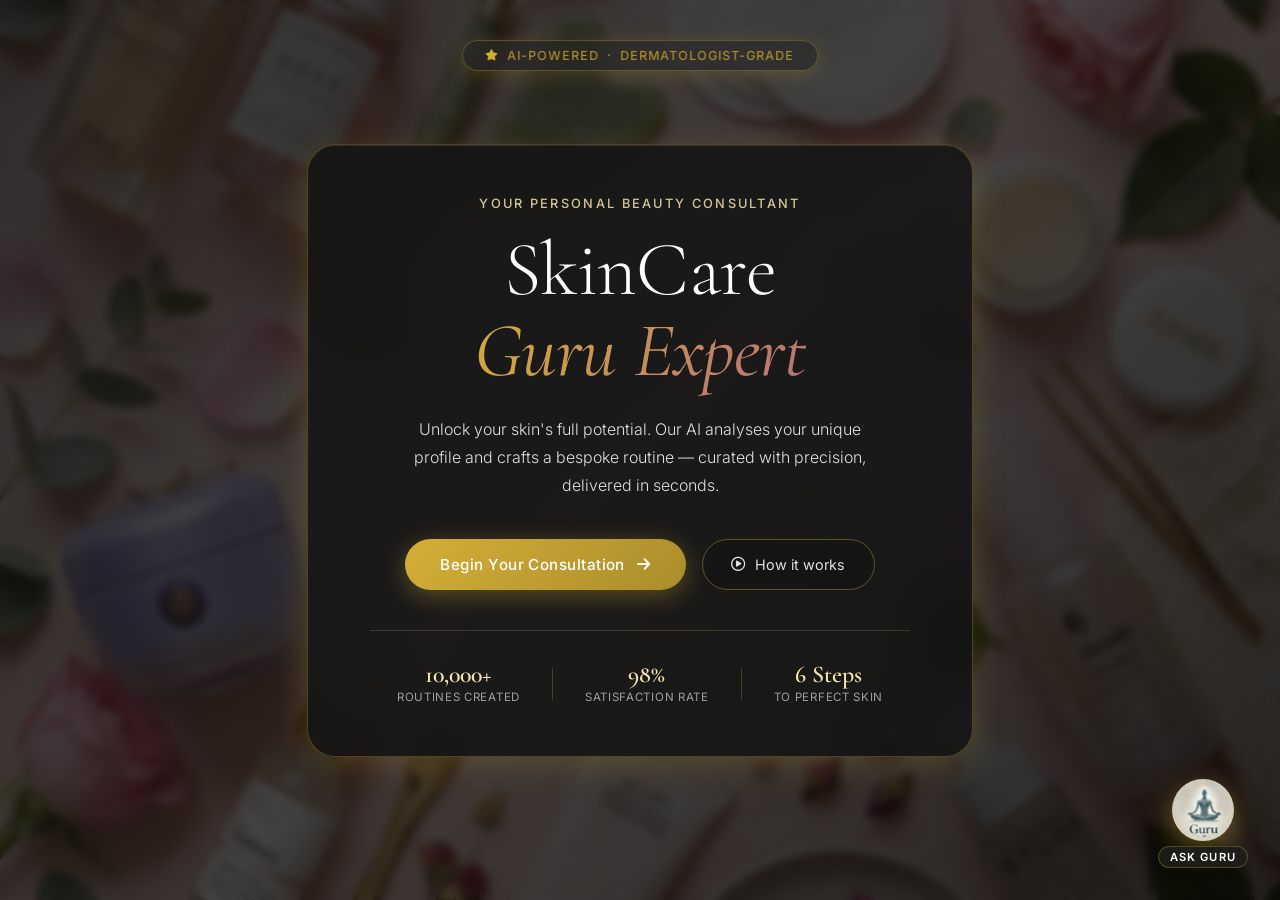
<file: frontend/index.html>
<!DOCTYPE html>
<html lang="en">

<head>
    <meta charset="UTF-8">
    <meta name="viewport" content="width=device-width, initial-scale=1.0">
    <title>SkinCare Guru Expert — AI Powered Beauty Consultant</title>
    <meta name="description"
        content="Meet SkinCare Guru Expert — your personal AI-powered beauty consultant. Get curated skincare routines and personalized product picks based on your unique skin profile.">
    <link rel="preconnect" href="https://fonts.googleapis.com">
    <link rel="preconnect" href="https://fonts.gstatic.com" crossorigin>
    <link
        href="https://fonts.googleapis.com/css2?family=Cormorant+Garamond:ital,wght@0,300;0,400;0,600;1,300;1,400&family=Inter:wght@300;400;500;600&display=swap"
        rel="stylesheet">
    <link rel="stylesheet" href="https://cdnjs.cloudflare.com/ajax/libs/font-awesome/6.4.0/css/all.min.css">
    <link rel="stylesheet" href="style.css?v=3">
</head>

<body>

    <!-- Hero Section -->
    <main class="hero">

        <!-- Subtle overlay for readability -->
        <div class="hero-overlay"></div>

        <!-- Floating badge -->
        <div class="hero-badge animate-fade-in-down">
            <i class="fa-solid fa-star"></i> AI-Powered &nbsp;·&nbsp; Dermatologist-Grade
        </div>

        <!-- Main content card -->
        <div class="hero-card animate-fade-in-up">
            <p class="hero-eyebrow">Your Personal Beauty Consultant</p>
            <h1 class="hero-title">SkinCare<br><em>Guru Expert</em></h1>
            <p class="hero-subtitle">
                Unlock your skin's full potential. Our AI analyses your unique profile and crafts a
                bespoke routine — curated with precision, delivered in seconds.
            </p>

            <div class="hero-actions">
                <button class="btn-primary" id="start-btn" onclick="openChat()">
                    <span>Begin Your Consultation</span>
                    <i class="fa-solid fa-arrow-right"></i>
                </button>
                <button class="btn-secondary">
                    <i class="fa-regular fa-circle-play"></i>
                    <span>How it works</span>
                </button>
            </div>

            <!-- Trust indicators -->
            <div class="hero-trust">
                <div class="trust-item">
                    <strong>10,000+</strong>
                    <span>Routines Created</span>
                </div>
                <div class="trust-divider"></div>
                <div class="trust-item">
                    <strong>98%</strong>
                    <span>Satisfaction Rate</span>
                </div>
                <div class="trust-divider"></div>
                <div class="trust-item">
                    <strong>6 Steps</strong>
                    <span>To Perfect Skin</span>
                </div>
            </div>
        </div>

    </main>

    <!-- Chatbot Orb -->
    <div id="chatbot-orb" class="chatbot-orb" onclick="openChat()" title="Start your skincare consultation">
        <img src="images/guru-logo.png" alt="Guru Logo" class="orb-icon">
        <span class="orb-label">Ask Guru</span>
    </div>

    <!-- Chat Window -->
    <div id="chat-window" class="chat-window hidden">

        <!-- Header -->
        <div class="chat-header">
            <div class="header-left">
                <button id="back-btn" class="header-nav-btn hidden" onclick="goBack()" title="Go Back">
                    <i class="fa-solid fa-chevron-left"></i>
                </button>
            </div>
            <div class="header-center">
                <h3 id="chat-header-title">SkinCare Guru</h3>
            </div>
            <div class="header-right">
                <!-- Voice Mode Toggle -->
                <button class="header-nav-btn voice-toggle-btn hidden" id="voice-toggle-btn" onclick="toggleVoiceMode()" title="Toggle Voice Mode" aria-label="Toggle voice mode">
                    <i class="fa-solid fa-microphone-slash" id="voice-toggle-icon"></i>
                </button>
                <button class="header-nav-btn" onclick="restartChat()" title="Start Over">
                    <i class="fa-solid fa-rotate-left"></i>
                </button>
                <button class="header-nav-btn" onclick="closeChat()" aria-label="Close chat">
                    <i class="fa-solid fa-xmark"></i>
                </button>
            </div>
        </div>

        <!-- Progress Bar -->
        <div class="progress-track">
            <div id="step-bar" class="progress-fill"></div>
        </div>
        <div id="step-label" class="step-label"></div>

        <!-- Wizard Screen (single page at a time) -->
        <div id="chat-screen" class="chat-screen">
            <div id="typing-indicator" class="typing-indicator hidden">
                <span></span><span></span><span></span>
            </div>
            <div id="chat-question" class="chat-question"></div>
            <div id="options-container" class="options-container"></div>
        </div>

        <!-- Options Footer -->
        <div class="chat-footer">
            <div class="footer-center">
                <div class="footer-attribution">
                    Powered by GuruAi Labs
                </div>
            </div>
        </div>

        <!-- Voice Status Overlay — shown when Guru is listening -->
        <div id="voice-overlay" class="voice-overlay hidden" aria-live="polite" aria-label="Voice listening status">
            <div class="voice-overlay-inner">
                <!-- Animated pulse rings -->
                <div class="voice-pulse-ring voice-pulse-ring--1"></div>
                <div class="voice-pulse-ring voice-pulse-ring--2"></div>
                <div class="voice-pulse-ring voice-pulse-ring--3"></div>
                <!-- Mic Icon at center -->
                <div class="voice-pulse-core">
                    <i class="fa-solid fa-microphone" id="voice-core-icon"></i>
                </div>
            </div>
            <p class="voice-status-label" id="voice-status-label">Listening...</p>
            <button class="voice-cancel-btn" id="voice-cancel-btn" onclick="cancelVoice()">
                <i class="fa-solid fa-xmark"></i> Cancel
            </button>
        </div>

    </div>

    <script src="app.js"></script>
</body>

</html>
</file>
<file: frontend/style.css>
/* ============================================================
   SkinCare Guru Expert — Ultra Premium CSS
   ============================================================ */

@import url('https://fonts.googleapis.com/css2?family=Cormorant+Garamond:ital,wght@0,300;0,400;0,600;1,300;1,400&family=Inter:wght@300;400;500;600&family=Lora:ital,wght@0,400;0,500;1,400&display=swap');

:root {
    --gold: #d4af37;
    --gold-light: #f3e5ab;
    --gold-dark: #aa8c2c;
    --rose: #b76e79;
    --cream: #121212;
    --text-dark: #ffffff;
    --text-mid: #e0e0e0;
    --text-light: #a0a0a0;
    --glass-bg: rgba(20, 20, 20, 0.85);
    --glass-border: rgba(212, 175, 55, 0.3);
    --shadow-warm: rgba(212, 175, 55, 0.2);
    --bot-bg: rgba(40, 40, 40, 0.95);
    --user-bg: rgba(212, 175, 55, 0.15);
    --chat-accent: linear-gradient(135deg, #d4af37 0%, #b76e79 100%);
}

*,
*::before,
*::after {
    box-sizing: border-box;
    margin: 0;
    padding: 0;
}

html,
body {
    height: 100%;
    font-family: 'Inter', sans-serif;
    -webkit-font-smoothing: antialiased;
}

/* ─── Hero / Background ─────────────────────────────────── */

.hero {
    position: relative;
    min-height: 100vh;
    display: flex;
    align-items: center;
    justify-content: center;
    background-image: url('bg.png');
    background-size: cover;
    background-position: center;
    background-repeat: no-repeat;
    overflow: hidden;
}

.hero-overlay {
    position: absolute;
    inset: 0;
    background: linear-gradient(135deg,
            rgba(15, 15, 15, 0.85) 0%,
            rgba(10, 10, 10, 0.75) 50%,
            rgba(5, 5, 5, 0.85) 100%);
    backdrop-filter: blur(4px);
}

/* ─── Floating Badge ────────────────────────────────────── */

.hero-badge {
    position: absolute;
    top: 2.5rem;
    left: 50%;
    transform: translateX(-50%);
    display: flex;
    align-items: center;
    gap: 0.5rem;
    background: rgba(40, 40, 40, 0.6);
    border: 1px solid var(--glass-border);
    backdrop-filter: blur(12px);
    padding: 0.45rem 1.4rem;
    border-radius: 50px;
    font-size: 0.78rem;
    font-weight: 500;
    letter-spacing: 0.08em;
    color: var(--gold-dark);
    text-transform: uppercase;
    box-shadow: 0 4px 20px var(--shadow-warm);
    white-space: nowrap;
    z-index: 10;
}

.hero-badge i {
    color: var(--gold);
    font-size: 0.7rem;
}

/* ─── Hero Card ─────────────────────────────────────────── */

.hero-card {
    position: relative;
    z-index: 5;
    text-align: center;
    background: var(--glass-bg);
    border: 1px solid var(--glass-border);
    backdrop-filter: blur(24px);
    -webkit-backdrop-filter: blur(24px);
    border-radius: 28px;
    padding: clamp(2.4rem, 4vw, 4rem) clamp(1.8rem, 4.8vw, 4.5rem);
    max-width: clamp(640px, 52vw, 860px);
    width: min(92vw, 860px);
    box-shadow:
        0 8px 32px var(--shadow-warm),
        0 1px 0 rgba(255, 255, 255, 0.1) inset;
}

.hero-eyebrow {
    font-size: 0.8rem;
    font-weight: 500;
    letter-spacing: 0.18em;
    text-transform: uppercase;
    color: var(--gold-light);
    margin-bottom: 1.2rem;
    opacity: 0.85;
}

.hero-title {
    font-family: 'Cormorant Garamond', Georgia, serif;
    font-size: clamp(3rem, 6vw, 4.8rem);
    font-weight: 300;
    line-height: 1.05;
    color: var(--text-dark);
    margin-bottom: 1.5rem;
    letter-spacing: -0.01em;
}

.hero-title em {
    font-style: italic;
    font-weight: 400;
    background: linear-gradient(135deg, var(--gold), var(--rose));
    -webkit-background-clip: text;
    background-clip: text;
    -webkit-text-fill-color: transparent;
}

.hero-subtitle {
    font-size: 1rem;
    font-weight: 300;
    line-height: 1.75;
    color: var(--text-mid);
    max-width: 480px;
    margin: 0 auto 2.5rem;
}

/* ─── Buttons ───────────────────────────────────────────── */

.hero-actions {
    display: flex;
    align-items: center;
    justify-content: center;
    gap: 1rem;
    flex-wrap: wrap;
    margin-bottom: 2.5rem;
}

.btn-primary {
    display: inline-flex;
    align-items: center;
    gap: 0.75rem;
    padding: 1rem 2.2rem;
    background: linear-gradient(135deg, var(--gold) 0%, var(--gold-dark) 100%);
    color: #fff;
    border: none;
    border-radius: 50px;
    font-family: 'Inter', sans-serif;
    font-size: 0.95rem;
    font-weight: 500;
    letter-spacing: 0.03em;
    cursor: pointer;
    transition: all 0.35s cubic-bezier(0.25, 0.46, 0.45, 0.94);
    box-shadow: 0 6px 24px rgba(212, 175, 55, 0.35);
}

.btn-primary:hover {
    transform: translateY(-3px);
    box-shadow: 0 12px 32px rgba(212, 175, 55, 0.45);
    gap: 1rem;
}

.btn-secondary {
    display: inline-flex;
    align-items: center;
    gap: 0.6rem;
    padding: 1rem 1.8rem;
    background: transparent;
    color: var(--text-mid);
    border: 1px solid rgba(212, 175, 55, 0.4);
    border-radius: 50px;
    font-family: 'Inter', sans-serif;
    font-size: 0.9rem;
    font-weight: 400;
    cursor: pointer;
    transition: all 0.3s ease;
    backdrop-filter: blur(8px);
}

.btn-secondary:hover {
    background: rgba(40, 40, 40, 0.6);
    border-color: var(--gold);
    color: var(--gold-dark);
}

/* ─── Trust Indicators ──────────────────────────────────── */

.hero-trust {
    display: flex;
    align-items: center;
    justify-content: center;
    gap: 2rem;
    padding-top: 2rem;
    border-top: 1px solid rgba(212, 175, 55, 0.2);
}

.trust-item {
    display: flex;
    flex-direction: column;
    align-items: center;
    gap: 0.2rem;
}

.trust-item strong {
    font-family: 'Cormorant Garamond', serif;
    font-size: 1.5rem;
    font-weight: 600;
    color: var(--gold-light);
    line-height: 1;
}

.trust-item span {
    font-size: 0.72rem;
    font-weight: 400;
    letter-spacing: 0.06em;
    text-transform: uppercase;
    color: var(--text-light);
}

.trust-divider {
    width: 1px;
    height: 2rem;
    background: rgba(212, 175, 55, 0.25);
}

/* ─── Chatbot Orb ───────────────────────────────────────── */

.chatbot-orb {
    position: fixed;
    bottom: clamp(18px, 2.6vw, 32px);
    right: clamp(18px, 2.6vw, 32px);
    display: flex;
    flex-direction: column;
    align-items: center;
    gap: 0.3rem;
    cursor: pointer;
    z-index: 200;
    animation: float 3s ease-in-out infinite;
}

.chatbot-orb .orb-icon {
    width: 62px;
    height: 62px;
    border-radius: 50%;
    object-fit: cover;
    background: #fff;
    display: flex;
    align-items: center;
    justify-content: center;
    box-shadow: 0 8px 28px rgba(212, 175, 55, 0.45),
        0 0 0 0 rgba(212, 175, 55, 0.4);
    transition: transform 0.3s cubic-bezier(0.175, 0.885, 0.32, 1.275);
    animation: pulse-ring 2.5s ease-out infinite;
}

.chatbot-orb:hover .orb-icon {
    transform: scale(1.12);
}

.orb-label {
    font-size: 0.7rem;
    font-weight: 600;
    letter-spacing: 0.1em;
    text-transform: uppercase;
    color: var(--text-dark);
    background: rgba(30, 30, 30, 0.85);
    padding: 0.2rem 0.7rem;
    border-radius: 20px;
    backdrop-filter: blur(8px);
    border: 1px solid rgba(212, 175, 55, 0.3);
}

/* ─── Chat Window ───────────────────────────────────────── */

.chat-window {
    position: fixed;
    bottom: clamp(18px, 2.6vw, 32px);
    right: clamp(18px, 2.6vw, 32px);
    width: clamp(340px, 30vw, 460px);
    height: clamp(620px, 82vh, 860px);
    max-height: 90vh;
    background: var(--cream);
    border: 1px solid var(--glass-border);
    border-radius: 24px;
    box-shadow: 0 24px 60px rgba(0, 0, 0, 0.15),
        0 8px 20px rgba(0, 0, 0, 0.08);
    display: flex;
    flex-direction: column;
    overflow: hidden;
    z-index: 100;
    transition: all 0.45s cubic-bezier(0.175, 0.885, 0.32, 1.275);
    transform-origin: bottom right;
}

.chat-window.full-screen-results {
    inset: 0 !important;
    width: 100vw !important;
    height: 100vh !important;
    max-height: 100vh !important;
    border-radius: 0 !important;
    z-index: 2000 !important;
    transition: all 0.6s cubic-bezier(0.19, 1, 0.22, 1);
}

.chat-window.full-screen-results .chat-screen {
    max-width: min(980px, 92vw);
    margin: 0 auto;
    padding: clamp(1.4rem, 3vw, 3rem) clamp(1rem, 2.8vw, 2rem);
}

.chat-window.hidden {
    opacity: 0;
    transform: scale(0.08);
    pointer-events: none;
}

.chat-header {
    padding: 0.85rem 1.25rem;
    background: var(--chat-accent);
    color: #fff;
    display: flex;
    justify-content: space-between;
    align-items: center;
    flex-shrink: 0;
    position: relative;
    box-shadow: 0 4px 12px rgba(0, 0, 0, 0.1);
}

.header-left,
.header-right {
    display: flex;
    align-items: center;
    gap: 0.8rem;
    min-width: 60px;
    /* Ensures symmetric centering for the title */
}

.header-right {
    justify-content: flex-end;
}

.header-center {
    flex: 1;
    text-align: center;
}

.header-center h3 {
    font-family: 'Cormorant Garamond', Georgia, serif;
    font-size: 1.15rem;
    font-weight: 500;
    letter-spacing: 0.02em;
    margin: 0;
}

.header-nav-btn {
    background: transparent;
    border: none;
    color: rgba(255, 255, 255, 0.95);
    width: 32px;
    height: 32px;
    border-radius: 50%;
    cursor: pointer;
    display: flex;
    align-items: center;
    justify-content: center;
    font-size: 0.9rem;
    transition: all 0.25s cubic-bezier(0.175, 0.885, 0.32, 1.275);
}

.header-nav-btn.hidden {
    opacity: 0;
    pointer-events: none;
}

.header-nav-btn:hover {
    background: rgba(40, 40, 40, 0.6);
    color: #fff;
    transform: scale(1.1);
}

/* ─── Progress Bar ───────────────────────────────────────── */

.progress-track {
    height: 3px;
    background: rgba(212, 175, 55, 0.15);
    flex-shrink: 0;
}

.progress-fill {
    height: 100%;
    background: linear-gradient(90deg, var(--gold), var(--rose));
    width: 0%;
    transition: width 0.5s cubic-bezier(0.4, 0, 0.2, 1);
    border-radius: 0 2px 2px 0;
}

.step-label {
    text-align: center;
    font-size: 0.65rem;
    font-weight: 500;
    letter-spacing: 0.08em;
    color: var(--text-light);
}

/* ─── Wizard Screen ──────────────────────────────────────── */

.chat-screen {
    flex: 1;
    padding: clamp(1rem, 1.6vw, 1.25rem) clamp(1rem, 1.9vw, 1.6rem) 0.6rem;
    overflow-y: auto;
    display: flex;
    flex-direction: column;
    scrollbar-width: thin;
    scrollbar-color: rgba(212, 175, 55, 0.3) transparent;
}

/* Flex spacer to push content to bottom */
.chat-screen::before {
    content: "";
    flex: 1;
}

/* Layout centering removed as all content should start from bottom */
.chat-screen.centered-layout::before {
    flex: 0;
}

.chat-screen.centered-layout::after {
    flex: 0;
}



.chat-screen::-webkit-scrollbar {
    width: 4px;
}

.chat-screen::-webkit-scrollbar-track {
    background: transparent;
}

.chat-screen::-webkit-scrollbar-thumb {
    background: rgba(212, 175, 55, 0.3);
    border-radius: 4px;
}

.chat-question {
    font-family: 'Lora', serif;
    /* New professional font for answers */
    font-size: 0.9rem;
    font-weight: 400;
    line-height: 1.6;
    color: var(--text-dark);
    margin-bottom: 0.2rem;
    text-align: center;
}

/* ─── Product Cards ─────────────────────────────────────── */

.product-card {
    display: flex;
    flex-direction: column;
    justify-content: center;
    align-items: center;
    background: rgba(30, 30, 30, 0.9);
    border: 1px solid rgba(212, 175, 55, 0.2);
    padding: 1.2rem;
    border-radius: 16px;
    margin-top: 0.8rem;
    text-align: center;
    transition: transform 0.2s, box-shadow 0.2s;
    min-width: 160px;
    flex-shrink: 0;
}

.product-card:hover {
    transform: translateY(-2px);
    box-shadow: 0 6px 20px rgba(0, 0, 0, 0.12);
}

.product-img {
    width: 120px;
    height: 120px;
    object-fit: cover;
    border-radius: 12px;
    margin-right: 0;
    margin-bottom: 12px;
    flex-shrink: 0;
    border: 1px solid rgba(212, 175, 55, 0.25);
    box-shadow: 0 4px 12px rgba(0, 0, 0, 0.08);
}

.product-info h4 {
    font-size: 0.9rem;
    font-weight: 600;
    color: var(--text-dark);
    margin: 0 0 0.3rem;
}

.product-info p {
    font-size: 0.8rem;
    color: var(--text-light);
    margin: 0;
}

/* ─── Footer / Options ───────────────────────────────────── */

.chat-footer {
    padding: 0.6rem 1.25rem;
    background: rgba(18, 18, 18, 0.98);
    border-top: 1px solid rgba(212, 175, 55, 0.15);
    flex-shrink: 0;
}

.footer-center {
    display: flex;
    justify-content: center;
    align-items: center;
    width: 100%;
}

.footer-attribution {
    font-size: 0.6rem;
    color: var(--text-light);
    letter-spacing: 0.05em;
    opacity: 0.75;
    text-transform: none !important;
    /* Force mixed case */
}

.footer-attribution strong {
    color: var(--gold-dark);
}

.options-container {
    display: flex;
    flex-wrap: wrap;
    gap: 0.5rem;
    justify-content: center;
    margin-top: 1.2rem;
    width: 100%;
}

.option-btn {
    padding: 0.55rem 1.15rem;
    border: 1.5px solid var(--gold);
    background: rgba(40, 40, 40, 0.6);
    color: var(--gold-dark);
    border-radius: 50px;
    cursor: pointer;
    font-family: 'Inter', sans-serif;
    font-size: 0.8rem;
    font-weight: 500;
    transition: all 0.22s ease;
    backdrop-filter: blur(4px);
    animation: popIn 0.3s ease both;
}

.option-btn:hover {
    background: linear-gradient(135deg, var(--gold), var(--gold-dark));
    color: #fff;
    border-color: transparent;
    transform: translateY(-2px);
    box-shadow: 0 6px 18px rgba(212, 175, 55, 0.35);
}

/* ─── Entry Cards (Step 0) ───────────────────────────────── */

.entry-card {
    display: flex;
    align-items: center;
    gap: 1.2rem;
    width: 100%;
    padding: 1.1rem 1.4rem;
    background: rgba(30, 30, 30, 0.75);
    border: 1px solid rgba(212, 175, 55, 0.25);
    border-radius: 18px;
    cursor: pointer;
    transition: all 0.3s cubic-bezier(0.175, 0.885, 0.32, 1.2);
    backdrop-filter: blur(8px);
    text-align: left;
    margin-bottom: 0.1rem;
    animation: popIn 0.4s ease both;
}

.entry-card:hover {
    background: rgba(40, 40, 40, 0.9);
    transform: translateY(-3px) scale(1.02);
    border-color: var(--gold);
    box-shadow: 0 10px 25px rgba(212, 175, 55, 0.15);
}

.entry-card-icon {
    width: 46px;
    height: 46px;
    display: flex;
    align-items: center;
    justify-content: center;
    background: linear-gradient(135deg, rgba(212, 175, 55, 0.1), rgba(212, 160, 160, 0.1));
    border-radius: 12px;
    color: var(--gold-dark);
    font-size: 1.25rem;
    flex-shrink: 0;
    border: 1px solid rgba(212, 175, 55, 0.15);
}

.entry-card-info {
    flex: 1;
}

.entry-card-info h4 {
    font-size: 0.95rem;
    font-weight: 600;
    color: var(--text-dark);
    margin: 0 0 0.2rem 0;
    letter-spacing: -0.01em;
}

.entry-card-info p {
    font-size: 0.75rem;
    color: var(--text-light);
    margin: 0;
    line-height: 1.4;
    opacity: 0.85;
}

.restart-btn {
    background: transparent;
    border-color: var(--rose);
    color: var(--text-mid);
}

.restart-btn:hover {
    background: var(--rose);
    color: #fff;
    border-color: transparent;
}

@keyframes popIn {
    from {
        opacity: 0;
        transform: scale(0.85) translateY(6px);
    }

    to {
        opacity: 1;
        transform: scale(1) translateY(0);
    }
}

/* ─── Product Cards in Question ─────────────────────────── */

.product-list {
    margin-top: 1rem;
    display: flex;
    flex-direction: row;
    gap: 0.8rem;
    overflow-x: auto;
    padding-bottom: 0.8rem;
    scrollbar-width: thin;
    scrollbar-color: rgba(212, 175, 55, 0.3) transparent;
}

.product-list::-webkit-scrollbar {
    height: 6px;
}

.product-list::-webkit-scrollbar-track {
    background: transparent;
}

.product-list::-webkit-scrollbar-thumb {
    background: rgba(212, 175, 55, 0.3);
    border-radius: 4px;
}

/* ─── Typing Indicator ──────────────────────────────────── */

.typing-indicator {
    padding: 0.75rem 1rem;
    background: var(--bot-bg);
    border-radius: 18px;
    border-bottom-left-radius: 4px;
    align-self: flex-start;
    display: inline-flex;
    gap: 5px;
    align-items: center;
    box-shadow: 0 2px 12px rgba(0, 0, 0, 0.07);
    border: 1px solid rgba(212, 175, 55, 0.15);
    margin-bottom: 0.5rem;
}

.typing-indicator.hidden {
    display: none;
}

.typing-indicator span {
    width: 6px;
    height: 6px;
    background: var(--gold);
    border-radius: 50%;
    animation: typingDot 1.2s ease-in-out infinite;
}

.typing-indicator span:nth-child(2) {
    animation-delay: 0.2s;
}

.typing-indicator span:nth-child(3) {
    animation-delay: 0.4s;
}

/* ─── Animations ────────────────────────────────────────── */

.animate-fade-in-down {
    animation: fadeInDown 0.8s ease both;
}

.animate-fade-in-up {
    animation: fadeInUp 0.9s ease 0.2s both;
}

@keyframes fadeInDown {
    from {
        opacity: 0;
        transform: translateX(-50%) translateY(-20px);
    }

    to {
        opacity: 1;
        transform: translateX(-50%) translateY(0);
    }
}

@keyframes fadeInUp {
    from {
        opacity: 0;
        transform: translateY(30px);
    }

    to {
        opacity: 1;
        transform: translateY(0);
    }
}

@keyframes fadeInMsg {
    from {
        opacity: 0;
        transform: translateY(8px);
    }

    to {
        opacity: 1;
        transform: translateY(0);
    }
}

@keyframes float {

    0%,
    100% {
        transform: translateY(0);
    }

    50% {
        transform: translateY(-6px);
    }
}

@keyframes pulse-ring {
    0% {
        box-shadow: 0 8px 28px rgba(212, 175, 55, 0.45), 0 0 0 0 rgba(212, 175, 55, 0.5);
    }

    70% {
        box-shadow: 0 8px 28px rgba(212, 175, 55, 0.45), 0 0 0 18px rgba(212, 175, 55, 0);
    }

    100% {
        box-shadow: 0 8px 28px rgba(212, 175, 55, 0.45), 0 0 0 0 rgba(212, 175, 55, 0);
    }
}

@keyframes typingDot {

    0%,
    60%,
    100% {
        transform: translateY(0);
        opacity: 0.5;
    }

    30% {
        transform: translateY(-5px);
        opacity: 1;
    }
}

@keyframes blink {

    0%,
    100% {
        opacity: 1;
    }

    50% {
        opacity: 0.4;
    }
}

/* ─── Responsive ────────────────────────────────────────── */

@media (max-width: 600px) {
    .hero-card {
        padding: 2.5rem 1.8rem;
    }

    .hero-trust {
        gap: 1.2rem;
    }

    .chat-window {
        width: calc(100vw - 2rem);
        height: min(82vh, 760px);
        right: 1rem;
        bottom: 90px;
    }

    .chatbot-orb {
        right: 1.2rem;
        bottom: 1.2rem;
    }
}

@media (max-height: 760px) {
    .chat-window {
        height: 88vh;
        max-height: 88vh;
    }
}

@media (min-width: 1280px) {
    .hero-card {
        width: min(88vw, 900px);
    }

    .chat-window {
        width: clamp(360px, 26vw, 470px);
        height: clamp(660px, 84vh, 900px);
    }
}

@media (min-width: 1700px) {
    .chat-window {
        width: 470px;
        height: min(86vh, 920px);
    }
}

/* ─── Generic Large Button ──────────────────────────────── */

.btn-large {
    width: 100%;
    padding: 1rem;
    /* Default (disabled) — muted warm grey so it reads clearly as inactive */
    background: linear-gradient(135deg, #c8bfb5, #b0a89e);
    color: rgba(255, 255, 255, 0.6);
    border: none;
    border-radius: 14px;
    font-family: 'Inter', sans-serif;
    font-size: 0.95rem;
    font-weight: 600;
    cursor: not-allowed;
    /* Smooth transition for all colour / shadow / opacity changes */
    transition: background 0.45s ease, color 0.35s ease,
                box-shadow 0.45s ease, transform 0.25s ease, opacity 0.35s ease;
    margin-top: 1rem;
    box-shadow: none;
    display: flex;
    align-items: center;
    justify-content: center;
    gap: 0.6rem;
    opacity: 0.55;
}

/* Active state — applied via JS when all groups are answered */
.btn-large.btn-ready {
    background: linear-gradient(135deg, var(--gold), var(--gold-dark));
    color: #fff;
    cursor: pointer;
    box-shadow: 0 6px 18px rgba(212, 175, 55, 0.3);
    opacity: 1;
    animation: btnUnlock 0.5s ease both;
}

.btn-large.btn-ready:hover {
    transform: translateY(-2px);
    box-shadow: 0 10px 26px rgba(212, 175, 55, 0.4);
}

/* Subtle glow-pulse that fires once when the button unlocks */
@keyframes btnUnlock {
    0%   { box-shadow: 0 0 0 0 rgba(212, 175, 55, 0); }
    30%  { box-shadow: 0 0 0 8px rgba(212, 175, 55, 0.35); }
    100% { box-shadow: 0 6px 18px rgba(212, 175, 55, 0.3); }
}

/* ─── Vertical Cards (Step 1 of Concern) ─────────────────── */

.vertical-card {
    width: 100%;
    padding: 1.25rem 1.5rem;
    background: rgba(40, 40, 40, 0.95);
    border: 1px solid rgba(212, 175, 55, 0.18);
    border-radius: 18px;
    margin-bottom: 0.8rem;
    cursor: pointer;
    transition: all 0.3s cubic-bezier(0.175, 0.885, 0.32, 1.15);
    animation: popIn 0.4s ease both;
    text-align: left;
    box-shadow: 0 4px 12px rgba(212, 175, 55, 0.04);
}

.vertical-card:hover {
    border-color: var(--gold);
    transform: translateY(-2px);
    box-shadow: 0 8px 24px rgba(212, 175, 55, 0.1);
}

.vertical-card h4 {
    font-size: 1rem;
    font-weight: 600;
    color: var(--text-dark);
    margin-bottom: 0.15rem;
    display: flex;
    justify-content: space-between;
    align-items: center;
}

.vertical-card p {
    font-size: 0.78rem;
    color: var(--text-light);
    margin: 0;
    opacity: 0.85;
}

/* ─── Form Elements (Step 2 of Concern) ─────────────────── */

.form-container {
    width: 100%;
    display: flex;
    flex-direction: column;
    gap: 1.5rem;
    margin-top: 1rem;
}

.form-group {
    display: flex;
    flex-direction: column;
    gap: 0.8rem;
}

.form-subtitle {
    font-size: 0.85rem;
    font-weight: 500;
    color: var(--text-mid);
    text-align: center;
    margin-bottom: 0.2rem;
}

.form-options {
    display: flex;
    flex-wrap: wrap;
    justify-content: center;
    gap: 0.5rem;
}

.pill-option {
    padding: 0.45rem 1rem;
    background: rgba(40, 40, 40, 0.95);
    border: 1px solid var(--gold-light);
    border-radius: 50px;
    font-size: 0.8rem;
    color: var(--text-mid);
    cursor: pointer;
    transition: all 0.2s ease;
}

.pill-option:hover {
    border-color: var(--gold);
    background: rgba(212, 175, 55, 0.05);
}

.pill-option.active {
    background: var(--gold);
    color: #fff;
    border-color: var(--gold);
    font-weight: 500;
}

/* ─── Text Input Area (Step 3/4 of Concern) ──────────────── */

.input-container {
    width: 100%;
    margin-top: 1rem;
    display: flex;
    flex-direction: column;
    gap: 0.8rem;
}

.chat-textarea {
    width: 100%;
    height: 100px;
    padding: 1rem;
    border-radius: 18px;
    border: 1px solid rgba(212, 175, 55, 0.25);
    background: rgba(40, 40, 40, 0.95);
    font-family: 'Inter', sans-serif;
    font-size: 0.9rem;
    color: var(--text-dark);
    resize: none;
    transition: border-color 0.3s ease;
}

.chat-textarea:focus {
    outline: none;
    border-color: var(--gold);
}

.form-textarea {
    height: 70px !important;
    padding: 0.8rem !important;
    font-size: 0.85rem !important;
    margin-bottom: 0.2rem;
}

.input-footer {
    display: flex;
    justify-content: flex-end;
}

.send-btn-circle {
    width: 44px;
    height: 44px;
    border-radius: 50%;
    background: var(--gold);
    color: #fff;
    border: none;
    display: flex;
    align-items: center;
    justify-content: center;
    cursor: pointer;
    transition: transform 0.2s ease;
    box-shadow: 0 4px 12px rgba(212, 175, 55, 0.2);
}

.send-btn-circle:hover {
    transform: scale(1.1);
}

/* ─── Kit Configuration (Step 3 of Kit) ────────────────── */

.kit-config-container {
    width: 100%;
    display: flex;
    flex-direction: column;
    gap: 2rem;
    margin-top: 1rem;
}

.slider-group {
    background: rgba(40, 40, 40, 0.6);
    border: 1px solid rgba(212, 175, 55, 0.15);
    padding: 1.5rem;
    border-radius: 20px;
    display: flex;
    flex-direction: column;
    align-items: center;
    gap: 1.2rem;
    backdrop-filter: blur(10px);
}

.slider-header {
    font-size: 0.95rem;
    font-weight: 600;
    color: var(--text-dark);
}

.slider-header span {
    color: var(--gold-dark);
    font-size: 1.1rem;
    margin-left: 0.3rem;
}

.range-input {
    width: 100%;
    -webkit-appearance: none;
    appearance: none;
    height: 6px;
    background: linear-gradient(90deg, var(--rose) 0%, var(--gold-light) 100%);
    border-radius: 5px;
    outline: none;
    transition: opacity 0.2s;
}

.range-input::-webkit-slider-thumb {
    -webkit-appearance: none;
    appearance: none;
    width: 24px;
    height: 24px;
    border-radius: 50%;
    background: rgba(40, 40, 40, 0.95);
    border: 2px solid var(--rose);
    cursor: pointer;
    box-shadow: 0 4px 10px rgba(212, 160, 160, 0.4);
    transition: all 0.2s ease;
}

.range-input::-webkit-slider-thumb:hover {
    transform: scale(1.15);
    background: var(--cream);
}

.range-labels {
    width: 100%;
    display: flex;
    justify-content: space-between;
    font-size: 0.75rem;
    color: var(--text-light);
    font-weight: 500;
}

.pill-option.selected {
    background: var(--rose);
    color: #fff;
    border-color: var(--rose);
    font-weight: 500;
}

/* ── Chat Blocks (Vertical Format) ── */
.chat-bubble {
    display: flex;
    flex-direction: column;
    align-items: center;
    padding: 1.2rem 0;
    width: 100%;
    animation: fadeInSlide 0.5s ease both;
}

.bot-bubble {
    background: transparent;
}

.user-bubble {
    background: rgba(212, 175, 55, 0.04);
    border-top: 1px solid rgba(212, 175, 55, 0.08);
    border-bottom: 1px solid rgba(212, 175, 55, 0.08);
    margin: 0.8rem 0;
}

.bubble-avatar {
    margin-bottom: 0.6rem;
    width: 32px;
    height: 32px;
    border-radius: 50%;
    background: #fff;
    display: flex;
    align-items: center;
    justify-content: center;
    overflow: hidden;
    box-shadow: 0 4px 10px rgba(212, 175, 55, 0.2);
    flex-shrink: 0;
}

.bubble-avatar img {
    width: 100%;
    height: 100%;
    object-fit: cover;
}

.bubble-avatar i {
    font-size: 0.75rem;
    color: var(--gold-dark);
}

.user-bubble .bubble-avatar {
    background: linear-gradient(135deg, var(--rose), var(--rose-dark));
}

.bubble-body {
    font-family: 'Lora', serif;
    font-size: 0.95rem;
    line-height: 1.7;
    color: var(--text-dark);
    text-align: center;
    max-width: 92%;
}

.user-bubble .bubble-body {
    font-weight: 500;
    font-style: italic;
    color: var(--gold-dark);
}

/* ─── Final Output Page Layout ───────────────────────────── */

.chat-screen.final-output-page {
    flex: 1;
    display: flex;
    flex-direction: column;
    overflow-y: auto;
    padding: 0;
    scroll-behavior: smooth;
    position: relative;
    background: transparent;
}

/* ── Chat Messages Area ── */
.chat-messages-area {
    display: flex;
    flex-direction: column;
    min-height: 0;
    padding: 1rem 1.6rem;
}

/* ── Chat Blocks (Reference Image Style) ── */
.chat-messages-area {
    display: flex;
    flex-direction: column;
    gap: 0.8rem;
    padding: 1.2rem 1rem;
    overflow-y: auto;
}

.chat-bubble {
    width: fit-content;
    max-width: 95%;
    padding: 0.75rem 1.1rem;
    border-radius: 18px;
    font-size: 0.92rem;
    line-height: 1.45;
    animation: fadeInSlide 0.3s ease both;
    position: relative;
    display: flex;
    flex-direction: column;
}

.bot-bubble {
    align-self: flex-start;
    background-color: var(--bot-bg); /* Dark grey */
    color: var(--text-dark);
    border-bottom-left-radius: 4px;
    box-shadow: 0 2px 5px rgba(0,0,0,0.1);
}

.user-bubble {
    align-self: flex-end;
    background-color: var(--user-bg); /* Gold tinted */
    color: var(--text-dark);
    border-bottom-right-radius: 4px;
    box-shadow: 0 2px 5px rgba(0,0,0,0.1);
    padding: 0.55rem 0.9rem; /* Reduced padding */
}

/* Avatars visibility */
.bubble-avatar {
    display: flex !important;
}

.bubble-body {
    font-family: 'Inter', -apple-system, sans-serif;
    text-align: left;
    width: 100%;
}

.user-bubble .bubble-body {
    font-weight: 500;
    text-align: right; /* Align user text to right within bubble if multi-line */
}

.bot-bubble .bubble-body {
    text-align: left;
}

/* ── Chat Divider ── */
.chat-divider {
    display: flex;
    align-items: center;
    gap: 0.8rem;
    padding: 0.5rem 1.6rem 0.2rem;
    width: 100%;
}

.chat-divider::before,
.chat-divider::after {
    content: '';
    flex: 1;
    height: 1px;
    background: linear-gradient(90deg, transparent, rgba(212, 175, 55, 0.25), transparent);
}

.chat-divider span {
    font-size: 0.65rem;
    font-weight: 600;
    letter-spacing: 0.08em;
    text-transform: uppercase;
    color: var(--gold-dark);
    opacity: 0.7;
    white-space: nowrap;
}

/* ── Fixed Chat Input Container (in Footer) ── */
.chat-input-bar-container {
    display: flex;
    flex-direction: column;
    background: rgba(18, 18, 18, 0.98);
    backdrop-filter: blur(15px);
    border-top: 1px solid rgba(212, 175, 55, 0.12);
}

.chat-input-bar {
    display: flex;
    align-items: flex-end;
    gap: 0.6rem;
    padding: 0.4rem 1.2rem 0.6rem;
    width: 100%;
}

.chat-inline-textarea {
    flex: 1;
    min-height: 40px;
    max-height: 100px;
    padding: 0.6rem 1.2rem;
    border-radius: 20px;
    border: 1.2px solid rgba(212, 175, 55, 0.25);
    background: rgba(30, 30, 30, 0.9);
    font-family: 'Inter', sans-serif;
    font-size: 0.88rem;
    color: var(--text-dark);
    resize: none;
    outline: none;
    line-height: 1.4;
    transition: all 0.25s ease;
    box-shadow: inset 0 1px 3px rgba(0, 0, 0, 0.2);
}

.chat-inline-textarea:focus {
    border-color: var(--gold);
    box-shadow: 0 0 0 3px rgba(212, 175, 55, 0.1);
}

.chat-send-btn {
    width: 40px;
    height: 40px;
    border-radius: 50%;
    background: linear-gradient(135deg, var(--gold), var(--gold-dark));
    border: none;
    color: #fff;
    display: flex;
    align-items: center;
    justify-content: center;
    cursor: pointer;
    box-shadow: 0 4px 12px rgba(212, 175, 55, 0.25);
    transition: all 0.25s cubic-bezier(0.175, 0.885, 0.32, 1.275);
    flex-shrink: 0;
    font-size: 0.85rem;
}

.chat-send-btn:hover {
    transform: scale(1.06) translateY(-1px);
    box-shadow: 0 6px 15px rgba(212, 175, 55, 0.35);
}

.footer-attribution {
    text-align: center;
    font-size: 0.6rem;
    color: var(--text-light);
    opacity: 0.55;
    padding-bottom: 0.4rem;
}

/* Typing Indicator */
.typing-bubble .bubble-body {
    display: flex;
    justify-content: center;
    gap: 7px;
    padding: 0.8rem;
}

.typing-bubble .dot {
    width: 7px;
    height: 7px;
    background: var(--gold);
    border-radius: 50%;
    animation: typingBounce 1.4s infinite ease-in-out;
}

.typing-bubble .dot:nth-child(2) { animation-delay: 0.2s; }
.typing-bubble .dot:nth-child(3) { animation-delay: 0.4s; }

/* ── Product Recommendations (Horizontal) ── */
.products-container {
    padding: 0.5rem 1.6rem;
    overflow-x: auto;
    display: flex;
    gap: 1.2rem;
    width: 100%;
    scrollbar-width: none; /* Hide scrollbar Firefox */
    -ms-overflow-style: none; /* Hide scrollbar IE/Edge */
}

.products-container::-webkit-scrollbar {
    display: none; /* Hide scrollbar Chrome/Safari */
}

.product-card {
    flex: 0 0 160px;
    background: rgba(30, 30, 30, 0.9);
    border-radius: 18px;
    padding: 0.75rem;
    box-shadow: 0 4px 15px rgba(212, 175, 55, 0.12);
    border: 1px solid rgba(212, 175, 55, 0.1);
    transition: all 0.3s cubic-bezier(0.175, 0.885, 0.32, 1.275);
    display: flex;
    flex-direction: column;
    align-items: center;
    text-align: center;
    cursor: pointer;
}

.product-card:hover {
    transform: translateY(-5px);
    box-shadow: 0 8px 25px rgba(212, 175, 55, 0.2);
    border-color: var(--gold-light);
}

.product-image {
    width: 100%;
    height: 100px;
    border-radius: 12px;
    object-fit: cover;
    margin-bottom: 0.6rem;
    background: #fdfaf7;
}

.product-brand {
    font-size: 0.65rem;
    text-transform: uppercase;
    letter-spacing: 0.05em;
    color: var(--text-light);
    margin-bottom: 0.2rem;
}

.product-name {
    font-size: 0.85rem;
    font-weight: 600;
    color: var(--text-dark);
    line-height: 1.3;
    margin-bottom: 0.4rem;
    height: 2.6em;
    overflow: hidden;
    display: -webkit-box;
    -webkit-line-clamp: 2;
    -webkit-box-orient: vertical;
}

.product-price {
    font-size: 0.8rem;
    font-weight: 700;
    color: var(--gold-dark);
}

@keyframes typingBounce {
    0%, 80%, 100% { transform: translateY(0); opacity: 0.4; }
    40% { transform: translateY(-8px); opacity: 1; }
}

@keyframes fadeInSlide {
    from { opacity: 0; transform: translateY(15px); }
    to { opacity: 1; transform: translateY(0); }
}

/* ─── Info Box (Step 2 of Form) ────────────────────────── */
.info-box {
    background-color: #fff9ed;
    border: 1px solid #ffe6ba;
    border-radius: 12px;
    padding: 1rem 1.2rem;
    margin-top: 0.5rem;
    margin-bottom: 0.5rem;
    box-shadow: 0 4px 12px rgba(212, 175, 55, 0.05);
}

.info-box-title {
    font-size: 0.95rem;
    font-weight: 600;
    color: var(--text-dark);
    margin-bottom: 0.4rem;
}

.info-box-text {
    font-size: 0.8rem;
    color: var(--text-mid);
    line-height: 1.5;
}

.chat-screen.final-output-page .chat-messages-area {
    width: 100%;
    padding: 1rem 0.8rem 1rem 0.9rem;
    gap: 1rem;
}

.chat-screen.final-output-page .chat-bubble {
    width: 100%;
    max-width: 100%;
}

.chat-screen.final-output-page .bot-bubble,
.chat-screen.final-output-page .user-bubble {
    align-self: stretch;
}

.chat-screen.final-output-page .bubble-body {
    width: 100%;
}

.chat-screen.final-output-page .products-container {
    padding: 0.5rem 0 0;
}

.chat-screen.concern-assessment-screen .chat-question {
    font-family: 'Lora', serif;
    font-size: 1rem;
    line-height: 1.55;
    margin-bottom: 1rem;
    text-align: center;
}

.chat-screen.concern-assessment-screen .form-container {
    gap: 2rem;
    margin-top: 0.5rem;
    padding: 0 0.4rem 1rem;
}

.chat-screen.concern-assessment-screen .form-group {
    gap: 1rem;
}

.chat-screen.concern-assessment-screen .form-subtitle {
    font-family: 'Lora', serif;
    font-size: 1.03rem;
    font-weight: 500;
    line-height: 1.3;
    color: var(--text-dark);
    text-align: center;
    margin-bottom: 0.35rem;
}

.chat-screen.concern-assessment-screen .form-options {
    width: 100%;
}

.chat-screen.concern-assessment-screen .chat-textarea.form-textarea {
    width: 100%;
    height: 76px !important;
    padding: 1rem 1.05rem !important;
    border-radius: 22px;
    font-size: 0.95rem !important;
}

.chat-screen.concern-assessment-screen .input-container {
    margin-top: 0;
}

.chat-screen.concern-assessment-screen .chat-messages-area {
    padding: 1rem 0.9rem 1rem;
    gap: 1rem;
}

.chat-screen.concern-assessment-screen .chat-bubble {
    align-self: flex-start;
    width: fit-content;
    max-width: 88%;
    padding: 0.82rem 1rem;
    margin: 0;
}

.chat-screen.concern-assessment-screen .concern-question-bubble {
    background: var(--bot-bg);
    color: var(--text-dark);
    border: 1px solid var(--glass-border);
    border-bottom-left-radius: 4px;
    box-shadow: 0 4px 15px rgba(0, 0, 0, 0.2);
}

.chat-screen.concern-assessment-screen .user-bubble {
    align-self: flex-end;
    background: var(--user-bg);
    color: var(--text-dark);
    border: 1px solid rgba(212, 175, 55, 0.2);
    border-bottom-right-radius: 4px;
}

.chat-screen.concern-assessment-screen .bubble-body {
    font-family: 'Inter', -apple-system, sans-serif;
    max-width: 100%;
    text-align: left;
}

.chat-screen.concern-assessment-screen .user-bubble .bubble-body {
    text-align: right;
    font-weight: 500;
    color: var(--gold-light);
}

.chat-screen.concern-assessment-screen .concern-input-container {
    width: 100%;
    margin-top: 0.25rem;
}

.chat-screen.concern-assessment-screen .concern-textarea {
    width: 100%;
    height: 88px;
    border-radius: 20px;
    font-size: 0.92rem;
    padding: 0.95rem 1rem;
}

.chat-screen.concern-assessment-screen .input-footer {
    margin-top: 0.25rem;
}

.chat-screen.concern-assessment-screen .concern-continue-wrap {
    display: flex;
    flex-direction: column;
    gap: 0.9rem;
    width: 100%;
    margin-top: 0.25rem;
}

.chat-screen.concern-assessment-screen .concern-continue-btn {
    width: 100%;
    max-width: 240px;
    align-self: flex-end;
}

/* ═══════════════════════════════════════════════════════════
   VOICE AGENT — Step 2: UI Styles & Animations
   All classes are scoped to voice-* / .voice-toggle-btn
   so zero existing styles are overridden.
   ═══════════════════════════════════════════════════════════ */

/* ─── Voice Toggle Button (in header) ───────────────────── */

.voice-toggle-btn {
    position: relative;
    transition: all 0.3s cubic-bezier(0.175, 0.885, 0.32, 1.275) !important;
}

/* When voice mode is ON — button glows gold */
.voice-toggle-btn.voice-active {
    background: rgba(255, 255, 255, 0.22) !important;
    box-shadow: 0 0 0 2px rgba(255, 255, 255, 0.5),
                0 0 12px rgba(255, 230, 160, 0.6);
    animation: voiceBtnPulse 2s ease-in-out infinite;
}

/* Mic icon: white by default, gold-glow when active */
.voice-toggle-btn.voice-active i {
    color: #ffe066;
    filter: drop-shadow(0 0 4px rgba(255, 220, 80, 0.8));
}

@keyframes voiceBtnPulse {
    0%, 100% { box-shadow: 0 0 0 2px rgba(255,255,255,0.5), 0 0 12px rgba(255,230,160,0.5); }
    50%       { box-shadow: 0 0 0 4px rgba(255,255,255,0.3), 0 0 22px rgba(255,230,160,0.9); }
}

/* ─── Full-Screen Listening Overlay ─────────────────────── */

.voice-overlay {
    position: absolute;
    inset: 0;
    z-index: 9999;
    display: flex;
    flex-direction: column;
    align-items: center;
    justify-content: center;
    gap: 1.6rem;
    background: rgba(30, 20, 10, 0.72);
    backdrop-filter: blur(10px);
    -webkit-backdrop-filter: blur(10px);
    border-radius: inherit;
    animation: voiceOverlayIn 0.35s cubic-bezier(0.175, 0.885, 0.32, 1.275) both;
}

.voice-overlay.hidden {
    display: none;
}

@keyframes voiceOverlayIn {
    from { opacity: 0; transform: scale(0.95); }
    to   { opacity: 1; transform: scale(1);    }
}

/* ─── Pulse Ring Container ───────────────────────────────── */

.voice-overlay-inner {
    position: relative;
    width: 140px;
    height: 140px;
    display: flex;
    align-items: center;
    justify-content: center;
}

/* Three concentric animated rings */
.voice-pulse-ring {
    position: absolute;
    inset: 0;
    border-radius: 50%;
    border: 2px solid rgba(212, 175, 55, 0.55);
    animation: voiceRingExpand 2.4s ease-out infinite;
}

.voice-pulse-ring--2 {
    animation-delay: 0.8s;
    border-color: rgba(212, 160, 160, 0.45);
}

.voice-pulse-ring--3 {
    animation-delay: 1.6s;
    border-color: rgba(212, 175, 55, 0.3);
}

@keyframes voiceRingExpand {
    0%   { transform: scale(0.6); opacity: 0.9; }
    70%  { transform: scale(1.55); opacity: 0; }
    100% { transform: scale(1.55); opacity: 0; }
}

/* ─── Mic Core (glowing circle at center) ───────────────── */

.voice-pulse-core {
    position: relative;
    z-index: 2;
    width: 72px;
    height: 72px;
    border-radius: 50%;
    background: linear-gradient(135deg, var(--gold) 0%, var(--gold-dark) 100%);
    display: flex;
    align-items: center;
    justify-content: center;
    box-shadow:
        0 0 0 6px rgba(212, 175, 55, 0.2),
        0 8px 28px rgba(212, 175, 55, 0.55);
    animation: voiceCoreGlow 1.8s ease-in-out infinite alternate;
}

.voice-pulse-core i {
    font-size: 1.6rem;
    color: #fff;
    filter: drop-shadow(0 2px 4px rgba(100, 60, 20, 0.3));
}

@keyframes voiceCoreGlow {
    from { box-shadow: 0 0 0 6px rgba(212, 175, 55,0.2), 0 8px 28px rgba(212, 175, 55,0.55); }
    to   { box-shadow: 0 0 0 12px rgba(212, 175, 55,0.12), 0 12px 40px rgba(212, 175, 55,0.65); }
}

/* ─── Listening Status Label ─────────────────────────────── */

.voice-status-label {
    font-family: 'Cormorant Garamond', Georgia, serif;
    font-size: 1.35rem;
    font-weight: 400;
    font-style: italic;
    color: rgba(255, 248, 235, 0.92);
    letter-spacing: 0.04em;
    text-align: center;
    animation: voiceLabelFade 1.6s ease-in-out infinite alternate;
}

@keyframes voiceLabelFade {
    from { opacity: 0.65; }
    to   { opacity: 1; }
}

/* ─── Cancel Voice Button ────────────────────────────────── */

.voice-cancel-btn {
    display: inline-flex;
    align-items: center;
    gap: 0.5rem;
    padding: 0.55rem 1.4rem;
    border: 1.5px solid rgba(255, 255, 255, 0.3);
    background: rgba(40, 40, 40, 0.6);
    color: rgba(255, 255, 255, 0.8);
    border-radius: 50px;
    font-family: 'Inter', sans-serif;
    font-size: 0.82rem;
    font-weight: 500;
    cursor: pointer;
    letter-spacing: 0.04em;
    transition: all 0.25s ease;
    backdrop-filter: blur(6px);
}

.voice-cancel-btn:hover {
    background: rgba(40, 40, 40, 0.6);
    border-color: rgba(255, 255, 255, 0.55);
    color: #fff;
    transform: scale(1.04);
}

/* ─── Inline Mic Button (inside text inputs) ─────────────── */
/* Wired into DOM by app.js in Step 3 — styled here ready to go */

.input-voice-btn {
    width: 44px;
    height: 44px;
    border-radius: 50%;
    background: rgba(212, 175, 55, 0.12);
    border: 1.5px solid rgba(212, 175, 55, 0.35);
    color: var(--gold-dark);
    display: flex;
    align-items: center;
    justify-content: center;
    font-size: 0.9rem;
    cursor: pointer;
    flex-shrink: 0;
    transition: all 0.25s cubic-bezier(0.175, 0.885, 0.32, 1.275);
    box-shadow: 0 2px 8px rgba(212, 175, 55, 0.1);
}

.input-voice-btn:hover {
    background: linear-gradient(135deg, var(--gold), var(--gold-dark));
    border-color: transparent;
    color: #fff;
    transform: scale(1.08);
    box-shadow: 0 4px 14px rgba(212, 175, 55, 0.3);
}

/* Recording state — red glow */
.input-voice-btn.recording {
    background: linear-gradient(135deg, #e05555, #b03030);
    border-color: transparent;
    color: #fff;
    animation: recordingPulse 1.2s ease-in-out infinite;
}

@keyframes recordingPulse {
    0%, 100% { box-shadow: 0 0 0 0 rgba(220, 80, 80, 0.5); }
    50%       { box-shadow: 0 0 0 8px rgba(220, 80, 80, 0); }
}

/* ═══════════════════════════════════════════════════════════
   VOICE AGENT — Steps 5 & 6: Toast & Permission Styles
   ═══════════════════════════════════════════════════════════ */

/* ─── Voice Toast Notification ───────────────────────────── */

.voice-toast {
    position: absolute;
    top: 12px;
    left: 50%;
    transform: translateX(-50%);
    z-index: 10000;
    display: flex;
    align-items: center;
    gap: 0.6rem;
    padding: 0.7rem 1.1rem 0.7rem 0.9rem;
    border-radius: 14px;
    font-family: 'Inter', sans-serif;
    font-size: 0.8rem;
    font-weight: 500;
    line-height: 1.4;
    max-width: min(340px, 90vw);
    white-space: normal;
    box-shadow: 0 6px 24px rgba(0, 0, 0, 0.18),
                0 2px 8px rgba(0, 0, 0, 0.1);
    backdrop-filter: blur(12px);
    -webkit-backdrop-filter: blur(12px);
    animation: toastSlideIn 0.35s cubic-bezier(0.175, 0.885, 0.32, 1.275) both;
    pointer-events: auto;
}

/* Info (green tint) */
.voice-toast--info {
    background: rgba(240, 255, 244, 0.97);
    border: 1px solid rgba(100, 200, 130, 0.35);
    color: #1a5c30;
}

/* Warning (amber tint) */
.voice-toast--warn {
    background: rgba(255, 251, 235, 0.97);
    border: 1px solid rgba(220, 170, 60, 0.4);
    color: #7a5500;
}

/* Error (rose tint) */
.voice-toast--error {
    background: rgba(255, 240, 242, 0.97);
    border: 1px solid rgba(220, 100, 110, 0.35);
    color: #7a1a22;
}

.voice-toast-icon {
    font-size: 1rem;
    flex-shrink: 0;
    line-height: 1;
}

.voice-toast-text {
    flex: 1;
}

.voice-toast-close {
    background: transparent;
    border: none;
    cursor: pointer;
    font-size: 0.75rem;
    color: inherit;
    opacity: 0.6;
    padding: 0.1rem 0.2rem;
    border-radius: 4px;
    flex-shrink: 0;
    transition: opacity 0.2s ease;
    line-height: 1;
}

.voice-toast-close:hover {
    opacity: 1;
}

@keyframes toastSlideIn {
    from {
        opacity: 0;
        transform: translateX(-50%) translateY(-10px) scale(0.95);
    }
    to {
        opacity: 1;
        transform: translateX(-50%) translateY(0) scale(1);
    }
}

/* ─── Permission Denied Button State ─────────────────────── */

/* Applied by Step 6c when navigator.permissions reports "denied" */
.voice-toggle-btn.voice-perm-denied {
    opacity: 0.5 !important;
    cursor: not-allowed !important;
    position: relative;
}

/* Small red dot indicator on the button */
.voice-toggle-btn.voice-perm-denied::after {
    content: '';
    position: absolute;
    top: 3px;
    right: 3px;
    width: 7px;
    height: 7px;
    border-radius: 50%;
    background: #e05555;
    border: 1.5px solid rgba(255, 255, 255, 0.9);
    box-shadow: 0 0 4px rgba(220, 80, 80, 0.6);
    animation: permDeniedDot 2s ease-in-out infinite;
}

@keyframes permDeniedDot {
    0%, 100% { opacity: 1; }
    50%       { opacity: 0.4; }
}
</file>
